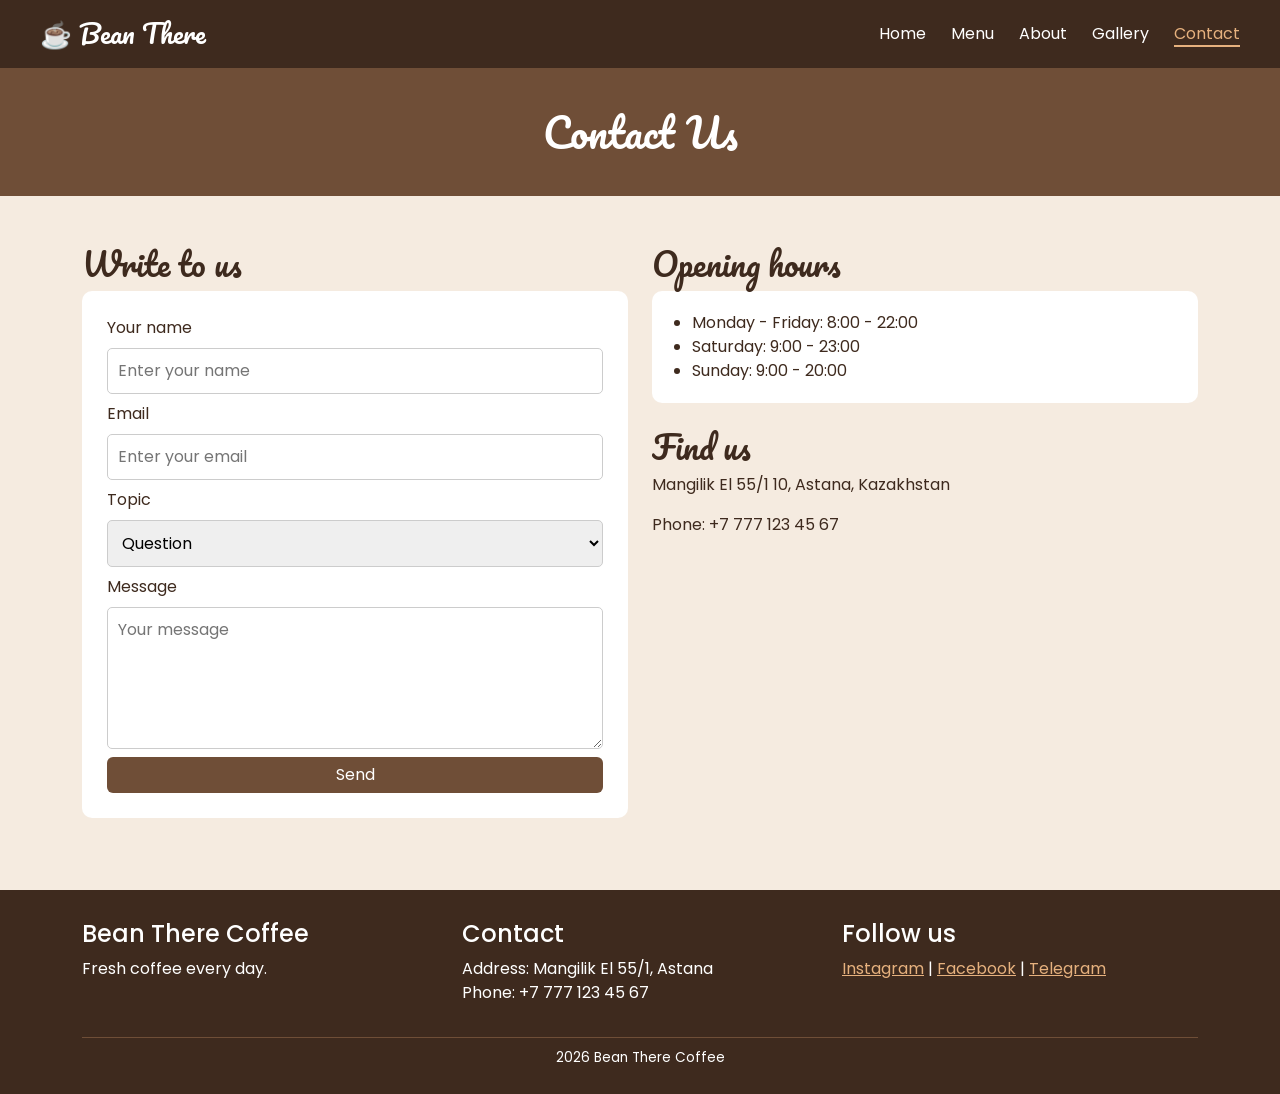
<file: contact.html>
<!DOCTYPE html>
<html lang="en">

<head>
    <meta charset="UTF-8">
    <meta name="viewport" content="width=device-width, initial-scale=1.0">
    <title>Contact | Bean There Coffee</title>
    <link href="https://cdn.jsdelivr.net/npm/bootstrap@5.3.3/dist/css/bootstrap.min.css" rel="stylesheet">
    <link href="https://fonts.googleapis.com/css2?family=Pacifico&family=Poppins:wght@300;400;600&display=swap"
        rel="stylesheet">
    <link rel="stylesheet" href="css/style.css">
</head>

<body>

    <header class="site-header">
        <a href="index.html" class="logo">&#9749; Bean There</a>
        <nav>
            <ul class="nav-list">
                <li><a href="index.html">Home</a></li>
                <li><a href="menu.html">Menu</a></li>
                <li><a href="about.html">About</a></li>
                <li><a href="gallery.html">Gallery</a></li>
                <li><a href="contact.html" class="active">Contact</a></li>
            </ul>
        </nav>
    </header>

    <main>
        <section class="page-title">
            <h1>Contact Us</h1>
        </section>

        <section class="container my-5">
            <div class="row">
                <div class="col-12 col-md-6 mb-4">
                    <h2>Write to us</h2>
                    <form class="contact-form" action="#" method="post">
                        <label for="name">Your name</label>
                        <input type="text" id="name" name="name" placeholder="Enter your name" required>

                        <label for="email">Email</label>
                        <input type="email" id="email" name="email" placeholder="Enter your email" required>

                        <label for="topic">Topic</label>
                        <select id="topic" name="topic">
                            <option>Question</option>
                            <option>Table booking</option>
                            <option>Feedback</option>
                        </select>

                        <label for="message">Message</label>
                        <textarea id="message" name="message" rows="5" placeholder="Your message"></textarea>

                        <button type="submit" class="btn btn-brown">Send</button>
                    </form>
                </div>

                <div class="col-12 col-md-6 mb-4">
                    <h2>Opening hours</h2>
                    <ul class="hours-list">
                        <li>Monday - Friday: 8:00 - 22:00</li>
                        <li>Saturday: 9:00 - 23:00</li>
                        <li>Sunday: 9:00 - 20:00</li>
                    </ul>
                    <h2 class="mt-4">Find us</h2>
                    <p>Mangilik El 55/1 10, Astana, Kazakhstan</p>
                    <p>Phone: +7 777 123 45 67</p>
                </div>
            </div>
        </section>
    </main>

    <footer class="site-footer">
        <div class="container">
            <div class="row text-center text-md-start">
                <div class="col-md-4 mb-3">
                    <h4>Bean There Coffee</h4>
                    <p>Fresh coffee every day.</p>
                </div>
                <div class="col-md-4 mb-3">
                    <h4>Contact</h4>
                    <p>Address: Mangilik El 55/1, Astana<br>
                        Phone: +7 777 123 45 67</p>
                </div>
                <div class="col-md-4 mb-3">
                    <h4>Follow us</h4>
                    <p>
                        <a href="https://instagram.com" target="_blank">Instagram</a> |
                        <a href="https://facebook.com" target="_blank">Facebook</a> |
                        <a href="https://t.me" target="_blank">Telegram</a>
                    </p>
                </div>
            </div>
            <p class="copyright text-center">2026 Bean There Coffee</p>
        </div>
    </footer>

</body>

</html>
</file>
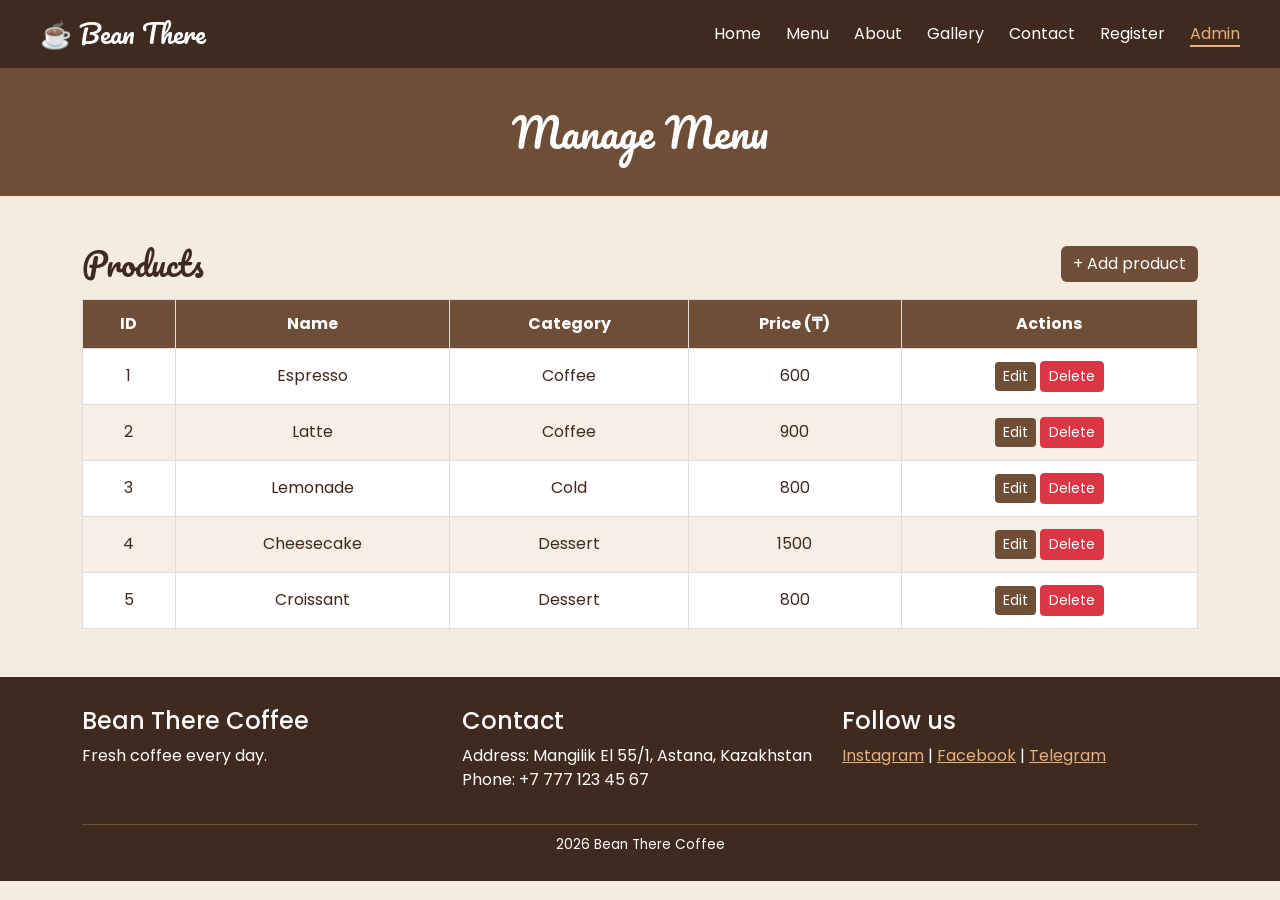
<file: manage.html>
<!DOCTYPE html>
<html lang="en">

<head>
  <meta charset="UTF-8">
  <meta name="viewport" content="width=device-width, initial-scale=1.0">
  <title>Admin | Bean There Coffee</title>
  <link href="https://cdn.jsdelivr.net/npm/bootstrap@5.3.3/dist/css/bootstrap.min.css" rel="stylesheet">
  <link href="https://fonts.googleapis.com/css2?family=Pacifico&family=Poppins:wght@300;400;600&display=swap"
    rel="stylesheet">
  <link rel="stylesheet" href="css/style.css">
</head>

<body>

  <header class="site-header">
    <a href="index.html" class="logo">&#9749; Bean There</a>
    <nav>
      <ul class="nav-list">
        <li><a href="index.html">Home</a></li>
        <li><a href="menu.html">Menu</a></li>
        <li><a href="about.html">About</a></li>
        <li><a href="gallery.html">Gallery</a></li>
        <li><a href="contact.html">Contact</a></li>
        <li><a href="register.html">Register</a></li>
        <li><a href="manage.html" class="active">Admin</a></li>
      </ul>
    </nav>
  </header>

  <main>

    <section class="page-title">
      <h1>Manage Menu</h1>
    </section>

    <section class="container my-5">
      <div id="crud-alert"></div>

      <div class="d-flex justify-content-between align-items-center mb-3">
        <h2 class="mb-0">Products</h2>
        <button id="add-btn" class="btn btn-brown">+ Add product</button>
      </div>

      <div class="table-wrap">
        <table class="menu-table" id="product-table">
          <thead>
            <tr>
              <th>ID</th>
              <th>Name</th>
              <th>Category</th>
              <th>Price (&#8376;)</th>
              <th>Actions</th>
            </tr>
          </thead>
          <tbody id="product-body">
          </tbody>
        </table>
      </div>
    </section>

    <div class="modal fade" id="product-modal" tabindex="-1">
      <div class="modal-dialog">
        <div class="modal-content">
          <form id="product-form" novalidate>
            <div class="modal-header">
              <h5 class="modal-title" id="modal-title">Add product</h5>
              <button type="button" class="btn-close" data-bs-dismiss="modal"></button>
            </div>
            <div class="modal-body">
              <input type="hidden" id="product-id">

              <label for="product-name" class="form-label">Name</label>
              <input type="text" id="product-name" class="form-control mb-3">

              <label for="product-category" class="form-label">Category</label>
              <select id="product-category" class="form-select mb-3">
                <option>Coffee</option>
                <option>Cold</option>
                <option>Dessert</option>
              </select>

              <label for="product-price" class="form-label">Price (&#8376;)</label>
              <input type="number" id="product-price" class="form-control">

              <p id="modal-error" class="text-danger mt-2"></p>
            </div>
            <div class="modal-footer">
              <button type="button" class="btn btn-secondary" data-bs-dismiss="modal">Cancel</button>
              <button type="submit" class="btn btn-brown">Save</button>
            </div>
          </form>
        </div>
      </div>
    </div>
  </main>

  <footer class="site-footer">
    <div class="container">
      <div class="row text-center text-md-start">
        <div class="col-md-4 mb-3">
          <h4>Bean There Coffee</h4>
          <p>Fresh coffee every day.</p>
        </div>
        <div class="col-md-4 mb-3">
          <h4>Contact</h4>
          <p>Address: Mangilik El 55/1, Astana, Kazakhstan<br>
            Phone: +7 777 123 45 67</p>
        </div>
        <div class="col-md-4 mb-3">
          <h4>Follow us</h4>
          <p>
            <a href="https://instagram.com" target="_blank">Instagram</a> |
            <a href="https://facebook.com" target="_blank">Facebook</a> |
            <a href="https://t.me" target="_blank">Telegram</a>
          </p>
        </div>
      </div>
      <p class="copyright text-center">2026 Bean There Coffee</p>
    </div>
  </footer>

  <script src="https://code.jquery.com/jquery-3.7.1.min.js"></script>
  <script src="https://cdn.jsdelivr.net/npm/bootstrap@5.3.3/dist/js/bootstrap.bundle.min.js"></script>
  <script src="js/script.js"></script>

</body>

</html>
</file>
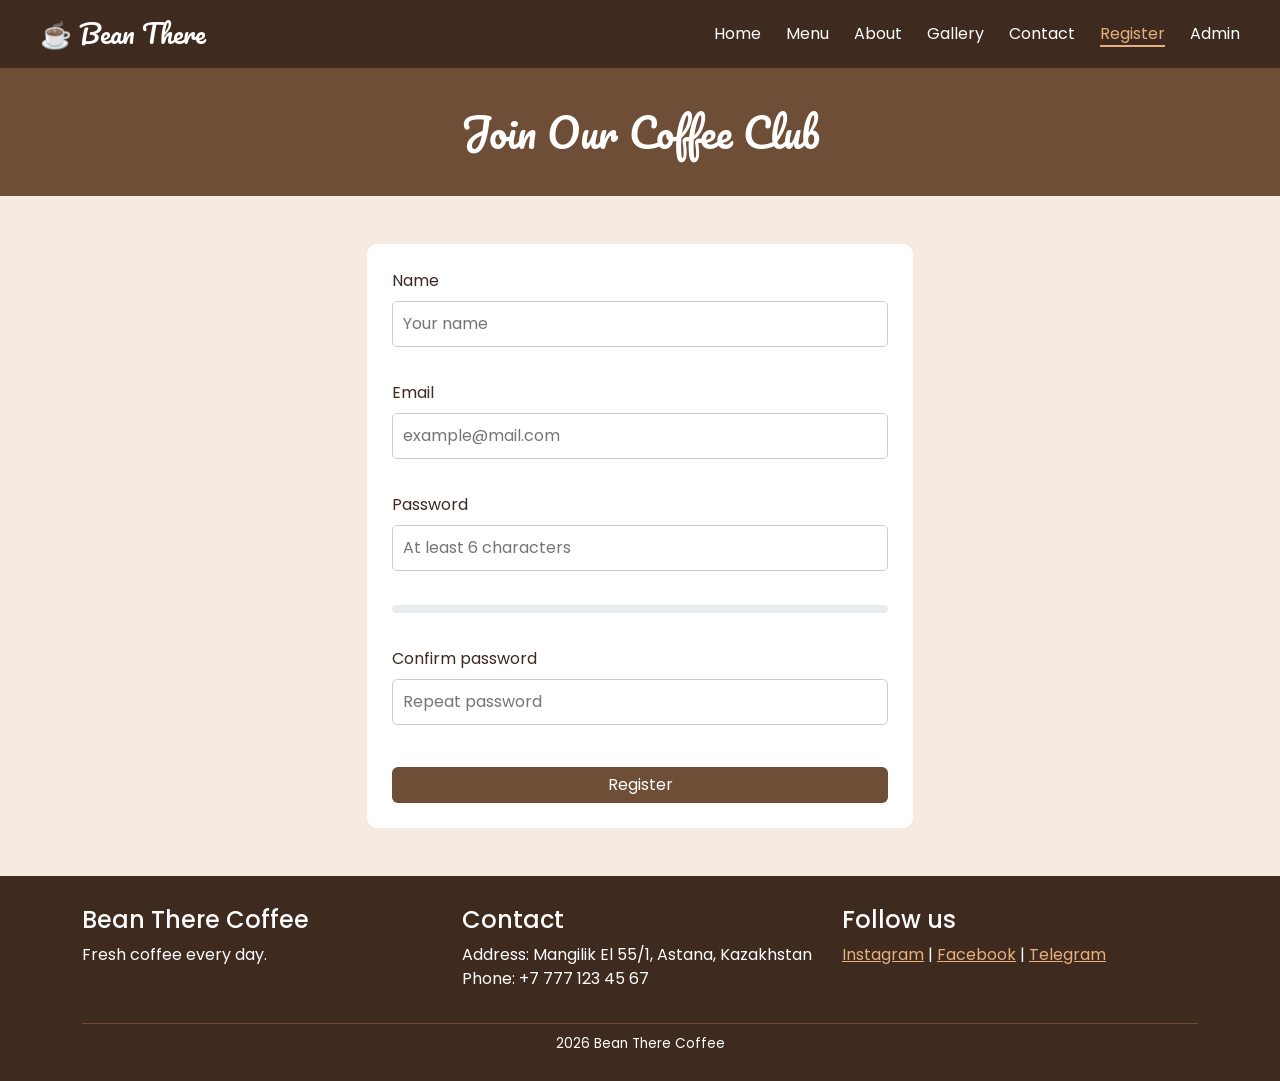
<file: register.html>
<!DOCTYPE html>
<html lang="en">
<head>
  <meta charset="UTF-8">
  <meta name="viewport" content="width=device-width, initial-scale=1.0">
  <title>Register | Bean There Coffee</title>
  <link href="https://cdn.jsdelivr.net/npm/bootstrap@5.3.3/dist/css/bootstrap.min.css" rel="stylesheet">
  <link href="https://fonts.googleapis.com/css2?family=Pacifico&family=Poppins:wght@300;400;600&display=swap" rel="stylesheet">
  <link rel="stylesheet" href="css/style.css">
</head>
<body>

  <header class="site-header">
    <a href="index.html" class="logo">&#9749; Bean There</a>
    <nav>
      <ul class="nav-list">
        <li><a href="index.html">Home</a></li>
        <li><a href="menu.html">Menu</a></li>
        <li><a href="about.html">About</a></li>
        <li><a href="gallery.html">Gallery</a></li>
        <li><a href="contact.html">Contact</a></li>
        <li><a href="register.html" class="active">Register</a></li>
        <li><a href="manage.html">Admin</a></li>
      </ul>
    </nav>
  </header>

  <main>
    <section class="page-title">
      <h1>Join Our Coffee Club</h1>
    </section>

    <section class="container my-5">
      <div class="row justify-content-center">
        <div class="col-12 col-md-8 col-lg-6">
          <div id="form-alert"></div>

          <form id="register-form" class="contact-form" novalidate>
            <label for="reg-name">Name</label>
            <input type="text" id="reg-name" placeholder="Your name">
            <small class="form-msg"></small>

            <label for="reg-email">Email</label>
            <input type="text" id="reg-email" placeholder="example@mail.com">
            <small class="form-msg"></small>

            <label for="reg-password">Password</label>
            <input type="password" id="reg-password" placeholder="At least 6 characters">
            <small class="form-msg"></small>

            <div class="progress strength-bar">
              <div id="strength-bar" class="progress-bar" role="progressbar"></div>
            </div>
            <small id="strength-text"></small>

            <label for="reg-confirm">Confirm password</label>
            <input type="password" id="reg-confirm" placeholder="Repeat password">
            <small class="form-msg"></small>

            <button type="submit" class="btn btn-brown mt-2">Register</button>
          </form>
        </div>
      </div>
    </section>
  </main>

  <footer class="site-footer">
    <div class="container">
      <div class="row text-center text-md-start">
        <div class="col-md-4 mb-3">
          <h4>Bean There Coffee</h4>
          <p>Fresh coffee every day.</p>
        </div>
        <div class="col-md-4 mb-3">
          <h4>Contact</h4>
          <p>Address: Mangilik El 55/1, Astana, Kazakhstan<br>
             Phone: +7 777 123 45 67</p>
        </div>
        <div class="col-md-4 mb-3">
          <h4>Follow us</h4>
          <p>
            <a href="https://instagram.com" target="_blank">Instagram</a> |
            <a href="https://facebook.com" target="_blank">Facebook</a> |
            <a href="https://t.me" target="_blank">Telegram</a>
          </p>
        </div>
      </div>
      <p class="copyright text-center">2026 Bean There Coffee</p>
    </div>
  </footer>

  <script src="https://code.jquery.com/jquery-3.7.1.min.js"></script>
  <script src="https://cdn.jsdelivr.net/npm/bootstrap@5.3.3/dist/js/bootstrap.bundle.min.js"></script>
  <script src="js/script.js"></script>

</body>
</html>
</file>
<file: css/style.css>
:root {
  --brown: #6f4e37;
  --dark-brown: #3e2a1e;
  --cream: #f5ebe0;
  --main-font: 'Poppins', sans-serif;
  --title-font: 'Pacifico', cursive;
}

* {
  box-sizing: border-box;
}

body {
  margin: 0;
  font-family: var(--main-font);
  background-color: var(--cream);
  color: var(--dark-brown);
}

h1,
h2 {
  font-family: var(--title-font);
  font-weight: 400;
}

.site-header {
  display: flex;
  justify-content: space-between;
  align-items: center;
  padding: 15px 40px;
  background-color: var(--dark-brown);
  position: sticky;
  top: 0;
  z-index: 100;
}

.logo {
  font-family: var(--title-font);
  font-size: 1.6rem;
  color: white;
  text-decoration: none;
}

.nav-list {
  display: flex;
  gap: 25px;
  list-style: none;
  margin: 0;
  padding: 0;
}

.nav-list a {
  color: white;
  text-decoration: none;
}

.nav-list a:hover,
.nav-list a:focus,
.nav-list a.active {
  color: #e6b17e;
  border-bottom: 2px solid #e6b17e;
}

.site-footer {
  background-color: var(--dark-brown);
  color: white;
  padding: 30px 0 10px;
  margin-top: 40px;
}

.site-footer a {
  color: #e6b17e;
}

.copyright {
  border-top: 1px solid #6f4e37;
  padding-top: 10px;
  font-size: 0.85rem;
}

.hero {
  background-image: linear-gradient(rgba(0, 0, 0, 0.5), rgba(0, 0, 0, 0.5)),
    url("https://i.pinimg.com/1200x/2b/5f/43/2b5f43b39083af8dffc4b6f0dcebc4c8.jpg");
  background-size: cover;
  background-position: center;
  min-height: 450px;
  display: flex;
  align-items: center;
  justify-content: center;
  text-align: center;
  color: white;
  padding: 20px;
}

.hero h1 {
  font-size: 3rem;
}

.page-title {
  background-color: var(--brown);
  color: white;
  text-align: center;
  padding: 40px 20px;
}

.page-title h1 {
  margin: 0;
}

.info-box {
  background-color: white;
  padding: 25px;
  border-radius: 10px;
  height: 100%;
}

.role {
  background-color: var(--cream);
  padding: 3px 12px;
  border-radius: 15px;
}


.btn-brown {
  background-color: var(--brown);
  color: white;
  border: none;
}

.btn-brown:hover,
.btn-brown:focus {
  background-color: #e6b17e;
  color: var(--dark-brown);
}

.popular-grid {
  display: grid;
  grid-template-columns: repeat(3, 1fr);
  gap: 20px;
}

.menu-grid {
  display: grid;
  grid-template-columns: repeat(4, minmax(0, 1fr));
  gap: 20px;
}

.menu-grid>.card-item {
  min-width: 0;
}

.card-item {
  position: relative;
  background-color: white;
  border-radius: 10px;
  padding: 10px;
  text-align: center;
}

.card-item img {
  width: 100%;
  border-radius: 8px;
}

.menu-grid .card-item img {
  aspect-ratio: 4 / 3;
  object-fit: cover;
}

.card-item:hover {
  background-color: #fff3e6;
}

.menu-grid .card-item:nth-child(even) {
  background-color: #efe0d0;
}

.badge-new {
  position: absolute;
  top: 15px;
  right: 15px;
  background-color: red;
  color: white;
  padding: 2px 10px;
  border-radius: 10px;
  font-size: 0.8rem;
}

/* table */
.table-wrap {
  overflow-x: auto;
}

.menu-table {
  width: 100%;
  border-collapse: collapse;
  background-color: white;
}

.menu-table th {
  background-color: var(--brown);
  color: white;
}

.menu-table th,
.menu-table td {
  padding: 12px;
  text-align: center;
  border: 1px solid #ddd;
}

.menu-table tbody tr:nth-child(even) {
  background-color: #f7efe6;
}

.menu-table tbody tr:hover {
  background-color: #e6b17e;
}


.gallery-item {
  position: relative;
  overflow: hidden;
  border-radius: 10px;
}

.gallery-item img {
  width: 100%;
  aspect-ratio: 4 / 3;
  object-fit: cover;
  display: block;
}

.gallery-caption {
  position: absolute;
  bottom: 0;
  left: 0;
  width: 100%;
  background-color: rgba(0, 0, 0, 0.6);
  color: white;
  text-align: center;
  padding: 8px;
}


.contact-form {
  display: flex;
  flex-direction: column;
  gap: 8px;
  background-color: white;
  padding: 25px;
  border-radius: 10px;
}

.contact-form input,
.contact-form select,
.contact-form textarea {
  padding: 10px;
  border: 1px solid #ccc;
  border-radius: 5px;
  font-family: var(--main-font);
}

.contact-form input:focus,
.contact-form select:focus,
.contact-form textarea:focus {
  outline: none;
  border-color: var(--brown);
  box-shadow: 0 0 5px var(--brown);
}

.hours-list {
  background-color: white;
  padding: 20px 20px 20px 40px;
  border-radius: 10px;
}

@media (max-width: 768px) {
  .site-header {
    padding: 15px 20px;
  }

  .hero h1 {
    font-size: 2.2rem;
  }

  .popular-grid {
    grid-template-columns: repeat(2, 1fr);
  }

  .menu-grid {
    grid-template-columns: repeat(2, 1fr);
  }
}

@media (max-width: 576px) {
  .site-header {
    flex-direction: column;
    gap: 10px;
  }

  .nav-list {
    flex-wrap: wrap;
    justify-content: center;
    gap: 12px;
  }

  .hero {
    min-height: 320px;
  }

  .hero h1 {
    font-size: 1.7rem;
  }

  .popular-grid,
  .menu-grid {
    grid-template-columns: 1fr;
  }

  .contact-form {
    padding: 15px;
  }
}

.form-msg {
  min-height: 18px;
  font-size: 0.85rem;
}

.msg-ok {
  color: green;
}

.msg-error {
  color: red;
}

.strength-bar {
  height: 8px;
}

#strength-text {
  min-height: 18px;
  font-weight: 600;
}

.search-box {
  max-width: 500px;
}

.btn-outline-brown {
  border: 2px solid var(--brown);
  color: var(--brown);
  background-color: transparent;
}

.btn-outline-brown:hover,
.btn-outline-brown:focus,
.btn-outline-brown.active {
  background-color: var(--brown);
  color: white;
}

.filter-buttons {
  display: flex;
  flex-wrap: wrap;
  gap: 10px;
}

.card-item .desc {
  font-size: 0.9rem;
  margin-bottom: 5px;
}

.card-item .price {
  font-weight: 600;
  margin: 0;
}

#no-results {
  display: none;
}

.gallery-item img {
  cursor: pointer;
}

.lightbox {
  display: none;
  position: fixed;
  top: 0;
  left: 0;
  width: 100%;
  height: 100%;
  background-color: rgba(0, 0, 0, 0.9);
  z-index: 1000;
  align-items: center;
  justify-content: center;
}

.lb-content {
  text-align: center;
  max-width: 80%;
}

.lb-content img {
  max-width: 100%;
  max-height: 75vh;
  border-radius: 8px;
}

.lb-content p {
  color: white;
  margin-top: 10px;
}

.lb-close {
  position: absolute;
  top: 15px;
  right: 30px;
  color: white;
  font-size: 40px;
  cursor: pointer;
}

.lb-arrow {
  background: none;
  border: none;
  color: white;
  font-size: 40px;
  padding: 0 20px;
  cursor: pointer;
}

.lb-arrow:hover,
.lb-arrow:focus,
.lb-close:hover {
  color: #e6b17e;
}

#product-table td:last-child {
  white-space: nowrap;
}


@media (max-width: 768px) {
  .lb-arrow {
    padding: 0 8px;
    font-size: 30px;
  }
}

@media (max-width: 576px) {
  .lb-content {
    max-width: 70%;
  }

  .filter-buttons .btn {
    flex: 1 1 40%;
  }
}
</file>
